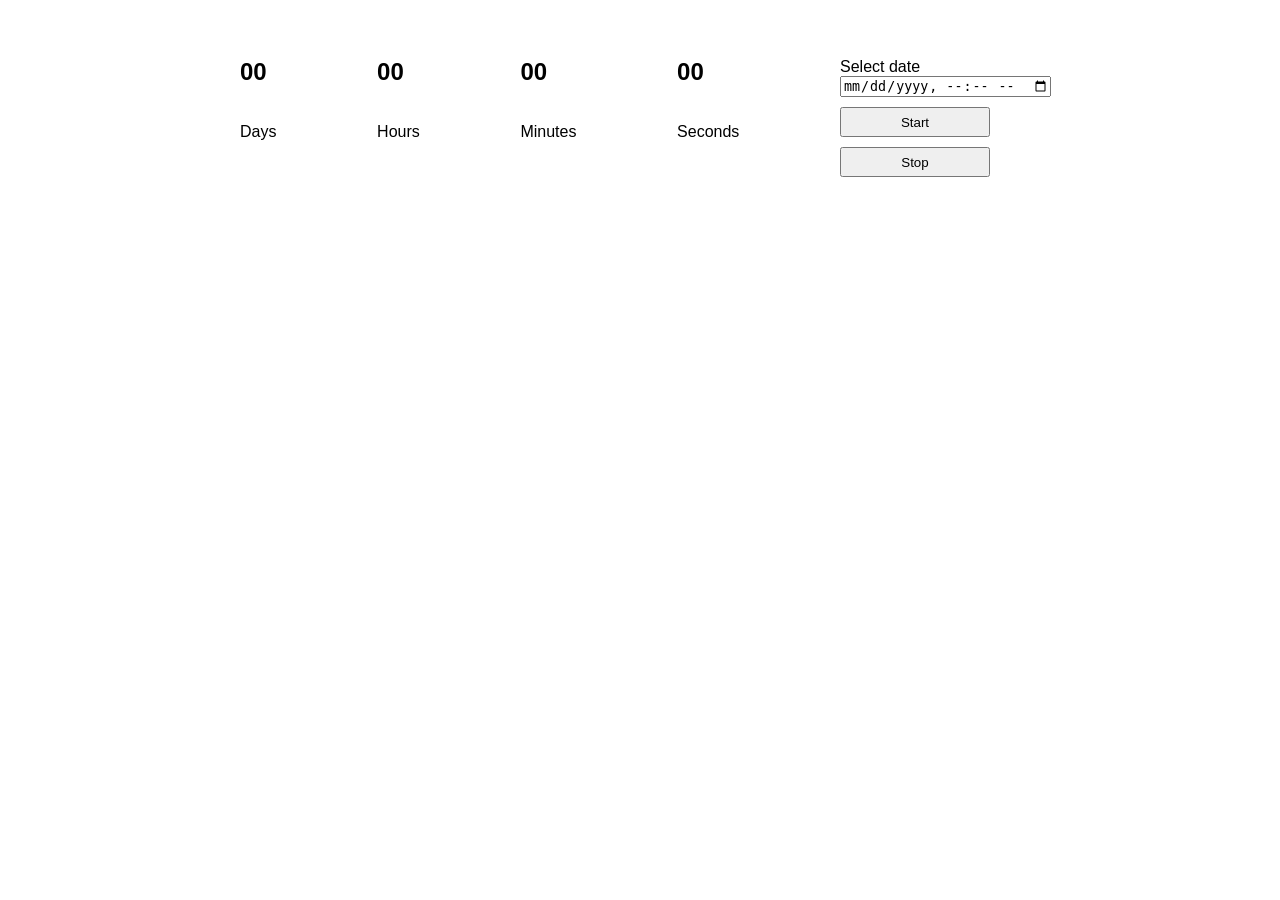
<file: index.html>
<!doctype html><html lang="en"><head><meta charset="UTF-8"><meta name="viewport" content="width=device-width,initial-scale=1"><meta http-equiv="X-UA-Compatible" content="ie=edge"><title>Timer</title><link href="main.0.4373ffbe8b3e697eaaa8.css" rel="stylesheet"></head><body><div class="timer" id="timer-1"><div class="field"><span class="value" data-value="days">00</span> <span class="label">Days</span></div><div class="field"><span class="value" data-value="hours">00</span> <span class="label">Hours</span></div><div class="field"><span class="value" data-value="mins">00</span> <span class="label">Minutes</span></div><div class="field"><span class="value" data-value="secs">00</span> <span class="label">Seconds</span></div><div class="button-control-block" id="timer-control"><span class="label" id="label-input">Select date</span> <input type="datetime-local" class="select-date" data-input-date="input-date"> <button class="contol-button" type="button" data-button="button-start">Start</button> <button class="contol-button" type="button" data-button="button-stop">Stop</button></div></div><script src="runtime.1ee16c2201d417984a0f.js"></script><script src="vendors.e5dfeb751229d4254168.js"></script><script src="main.e2c35399602561ce1b3f.js"></script></body></html>
</file>
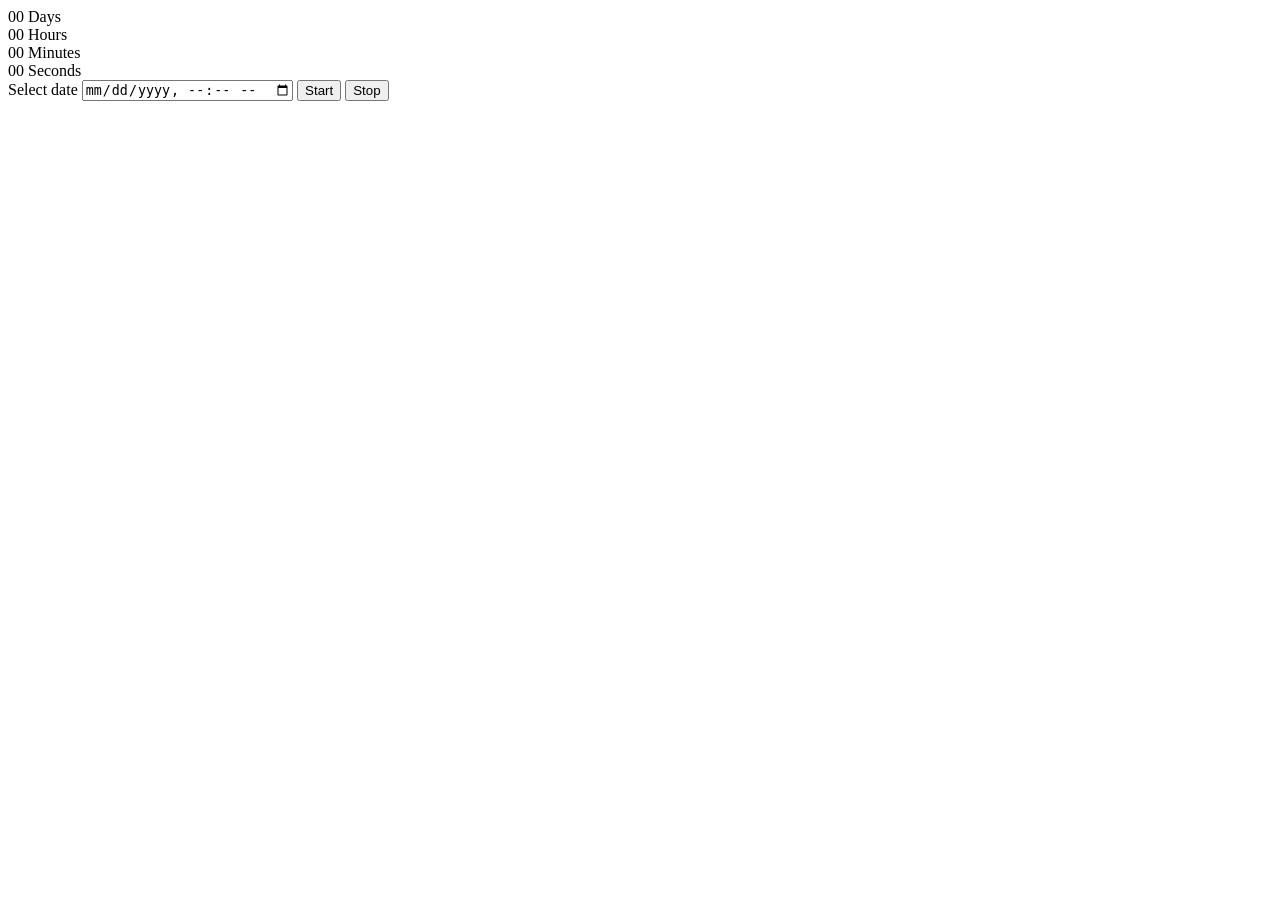
<file: src/index.html>
<!DOCTYPE html>
<html lang="en">

<head>
  <meta charset="UTF-8" />
  <meta name="viewport" content="width=device-width, initial-scale=1.0" />
  <meta http-equiv="X-UA-Compatible" content="ie=edge" />
  <title>Timer</title>


</head>

<body>
  <div class="timer" id="timer-1">
    <div class="field">
      <span class="value" data-value="days">00</span>
      <span class="label">Days</span>
    </div>

    <div class="field">
      <span class="value" data-value="hours">00</span>
      <span class="label">Hours</span>
    </div>

    <div class="field">
      <span class="value" data-value="mins">00</span>
      <span class="label">Minutes</span>
    </div>

    <div class="field">
      <span class="value" data-value="secs">00</span>
      <span class="label">Seconds</span>
    </div>
    <div class="button-control-block" id="timer-control">
      <span class="label" id="label-input">Select date</span>
      <input type="datetime-local" class="select-date" data-input-date="input-date">
      <button class="contol-button" type="button" data-button="button-start">Start</button>
      <button class="contol-button" type="button" data-button="button-stop">Stop</button>
    </div>



  </div>
</body>

</html>
</file>
<file: main.0.4373ffbe8b3e697eaaa8.css>
html{box-sizing:border-box}*,:after,:before{box-sizing:inherit}body{font-family:-apple-system,BlinkMacSystemFont,Segoe UI,Roboto,Oxygen-Sans,Ubuntu,Cantarell,Helvetica Neue,sans-serif,Apple Color Emoji,Segoe UI Emoji,Segoe UI Symbol}.timer{padding-top:50px;margin:0 auto;width:800px;display:flex;justify-content:space-between}.field{display:flex;flex-wrap:wrap}.value{width:100%;font-size:24px;font-weight:700;color:#000}.contol-button{width:150px;height:30px;display:flex;justify-content:center;align-items:center}.contol-button:not(:last-child){margin-bottom:10px}.button-control-block{width:200px;display:flex;flex-wrap:wrap}.select-date{margin-bottom:10px}
</file>
